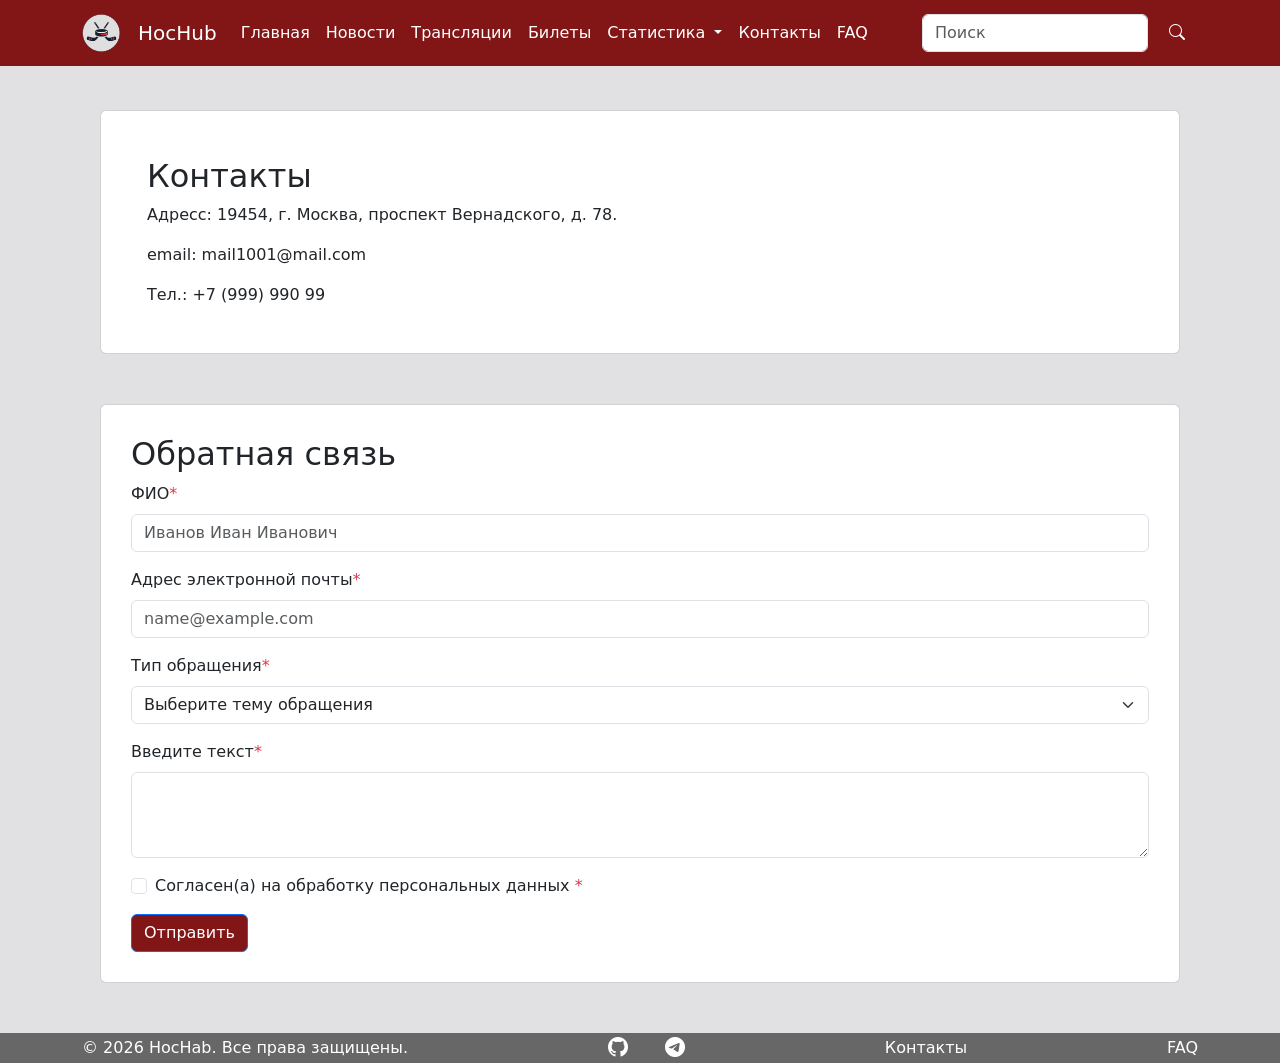
<file: contacts.html>
<!DOCTYPE html>
<html lang="ru">
    <head>
        <meta charset="UTF-8">
        <meta name="viewport" content="width=device-width, initial-scale=1.0">
        <title>HocHub</title>
        <link rel="icon" href="assets\logo.png">
        <link href="https://cdn.jsdelivr.net/npm/bootstrap@5.3.0/dist/css/bootstrap.min.css" rel="stylesheet" integrity="sha384-9ndCyUaIbzAi2FUVXJi0CjmCapSmO7SnpJef0486qhLnuZ2cdeRhO02iuK6FUUVM" crossorigin="anonymous">
        <link rel="stylesheet" href="https://cdn.jsdelivr.net/npm/bootstrap-icons@1.11.3/font/bootstrap-icons.min.css">
        <link rel="stylesheet" href="style.css">
    </head>
    <body class="body">
        <header>
            <section class="nav">
                <nav class="navbar navbar-expand-lg  fixed-top">
                    <div class="container">
                        <a class="navbar-brand" href="index.html">
                            <img src="assets\logo.png" alt="Bootstrap" width=40 height=40>
                        </a>
                        <a class="navbar-brand text-white" href="index.html">HocHub</a>
                        <div class="collapse navbar-collapse" id="navbarSupportedContent">
                            <ul class="navbar-nav me-auto mb-2 mb-lg-0">
                                <li class="nav-item">
                                    <a class="nav-link active text-white" aria-current="page" href="index.html">Главная</a>
                                </li>
                                <li class="nav-item">
                                    <a class="nav-link text-white" href="#">Новости</a>
                                </li>
                                <li class="nav-item">
                                    <a class="nav-link text-white" href="#">Трансляции</a>
                                </li>
                                <li class="nav-item">
                                    <a class="nav-link text-white" href="#">Билеты</a>
                                </li>
                                <li class="nav-item dropdown">
                                    <a class="nav-link dropdown-toggle text-white" href="#" role="button" data-bs-toggle="dropdown" aria-expanded="false">
                                            Статистика
                                    </a>
                                    <ul class="dropdown-menu">
                                        <li><a class="dropdown-item " href="#">Игроки</a></li>
                                        <li><a class="dropdown-item" href="#">Клубы</a></li>
                                    </ul>
                                </li>
                                <li class="nav-item">
                                    <a class="nav-link text-white" href="contacts.html">Контакты</a>
                                </li>
                                <li class="nav-item">
                                    <a class="nav-link text-white" href="faq.html">FAQ</a>
                                </li>
                            </ul>
                            <form class="d-flex" role="search">
                                <input class="form-control me-2" type="search" placeholder="Поиск" aria-label="Поиск">
                                <button class="btn  text-white" type="submit"><i class="bi bi-search"></i></button>
                            </form>
                        </div>
                    </div>
                </nav>
            </section>
        </header>

        <main>
            <div class="card contact-card">
                <div class="card-body">
                    <h2 class="card-title">Контакты</h2>
                    <p class="card-text">Адресс: 19454, г. Москва, проспект Вернадского, д. 78. </p>
                    <p class="card-text">email: mail1001@mail.com</p>
                    <p class="card-text">Тел.: +7 (999) 990 99</p>
                </div>
            </div>

           <div class="card contact-card">
    <h2 class="card-title">Обратная связь</h2>
    <form id="feedbackForm" novalidate>
        <div class="mb-3 field">
            <label for="fullname" class="form-label">ФИО<span class="text-danger">*</span></label>
            <input type="text" class="form-control" id="fullname" placeholder="Иванов Иван Иванович" required>
        </div>
        
        <div class="mb-3">
            <label for="email" class="form-label">Адрес электронной почты<span class="text-danger">*</span></label>
            <input type="email" class="form-control" id="email" placeholder="name@example.com" required>
        </div>
        
        <div class="mb-3">
            <label for="topic" class="form-label">Тип обращения<span class="text-danger">*</span></label>
            <select class="form-select" id="topic" required>
                <option value="" selected disabled>Выберите тему обращения</option>
                <option value="1">Предложения</option>
                <option value="2">Жалоба</option>
                <option value="3">Вопрос</option>
            </select>
        </div>
        
        <div class="mb-3">
            <label for="message" class="form-label">Введите текст<span class="text-danger">*</span></label>
            <textarea class="form-control" id="message" rows="3" required></textarea>
        </div>
        
        <div class="form-check mb-3">
            <input class="form-check-input" type="checkbox" id="agreement" required>
            <label class="form-check-label" for="agreement">
                Согласен(а) на обработку персональных данных <span class="text-danger">*</span>
            </label>
        </div>
        
        <div class="col-auto">
            <button type="submit" class="btn btn-primary">Отправить</button>
        </div>
    </form>
</div>
        </main>

        <footer class="footer text-white">
            <div class="container">
                <div class="d-flex justify-content-between align-items-center flex-wrap">
                    <div>
                        <p class="mb-0">© 2026 HocHab. Все права защищены.</p>
                    </div>
                    <div class="social-links">
                        <a href="https://github.com/yourusername" target="_blank" class="text-white text-decoration-none me-3">
                            <i class="bi bi-github fs-5"></i>
                        </a>
                        <a href="https://vk.com/yourpage" target="_blank" class="text-white text-decoration-none me-3">
                            <i class="bi bi-vk fs-5"></i>
                        </a>
                        <a href="https://t.me/yourchannel" target="_blank" class="text-white text-decoration-none">
                            <i class="bi bi-telegram fs-5"></i>
                        </a>
                    </div>
                    
                    <div>
                        <a href="contacts.html" class="text-white text-decoration-none">Контакты</a>
                    </div>
                    
                    <div>
                        <a href="faq.html" class="text-white text-decoration-none">FAQ</a>
                    </div>
                </div>
            </div>
        </footer>

        <script src="https://cdn.jsdelivr.net/npm/bootstrap@5.3.0/dist/js/bootstrap.bundle.min.js" integrity="sha384-geWF76RCwLtnZ8qwWowPQNguL3RmwHVBC9FhGdlKrxdiJJigb/j/68SIy3Te4Bkz" crossorigin="anonymous"></script>
        <script src="validation.js"></script>
        <script src="consoleLogger.js"></script>
    </body>
</html>
</file>
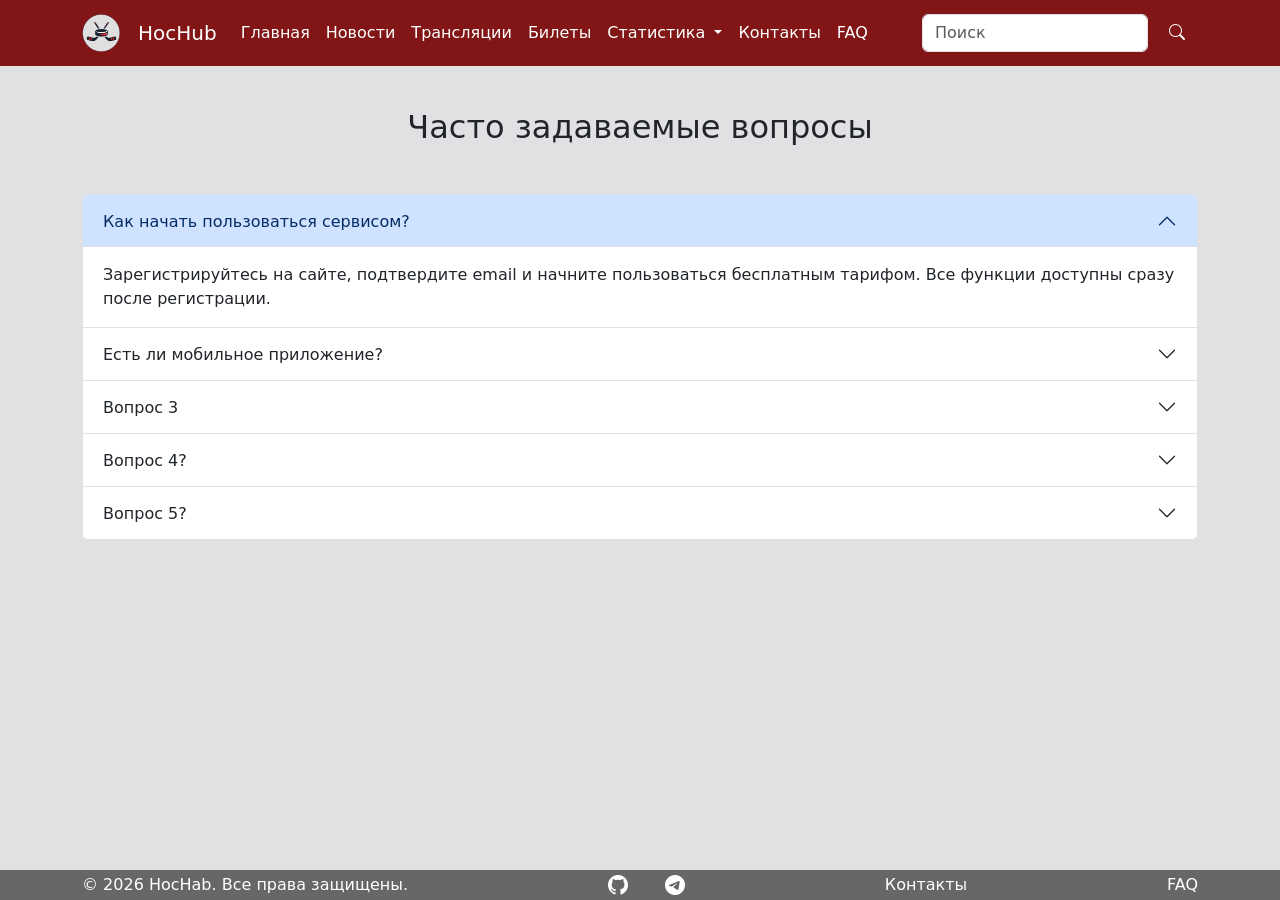
<file: faq.html>
<!DOCTYPE html>
<html lang="ru">
    <head>
        <meta charset="UTF-8">
        <meta name="viewport" content="width=device-width, initial-scale=1.0">
        <title>HocHub</title>
        <link rel="icon" href="assets\logo.png">
        <link href="https://cdn.jsdelivr.net/npm/bootstrap@5.3.0/dist/css/bootstrap.min.css" rel="stylesheet" integrity="sha384-9ndCyUaIbzAi2FUVXJi0CjmCapSmO7SnpJef0486qhLnuZ2cdeRhO02iuK6FUUVM" crossorigin="anonymous">
        <link rel="stylesheet" href="https://cdn.jsdelivr.net/npm/bootstrap-icons@1.11.3/font/bootstrap-icons.min.css">
        <link rel="stylesheet" href="style.css">
    </head>
    <body class="body">
        <header>
            <section class="nav">
                <nav class="navbar navbar-expand-lg  fixed-top">
                    <div class="container">
                        <a class="navbar-brand" href="index.html">
                            <img src="assets\logo.png" alt="Bootstrap" width=40 height=40>
                        </a>
                        <a class="navbar-brand text-white" href="index.html">HocHub</a>
                        <div class="collapse navbar-collapse" id="navbarSupportedContent">
                            <ul class="navbar-nav me-auto mb-2 mb-lg-0">
                                <li class="nav-item">
                                <a class="nav-link active text-white" aria-current="page" href="index.html">Главная</a>
                                </li>
                                <li class="nav-item">
                                <a class="nav-link text-white" href="#">Новости</a>
                                </li>
                                <li class="nav-item">
                                <a class="nav-link text-white" href="#">Трансляции</a>
                                </li>
                                <li class="nav-item">
                                <a class="nav-link text-white" href="#">Билеты</a>
                                </li>
                                <li class="nav-item dropdown">
                                <a class="nav-link dropdown-toggle text-white" href="#" role="button" data-bs-toggle="dropdown" aria-expanded="false">
                                    Статистика
                                </a>
                                <ul class="dropdown-menu">
                                    <li><a class="dropdown-item " href="#">Игроки</a></li>
                                    <li><a class="dropdown-item" href="#">Клубы</a></li>
                    
                                </ul>
                                </li>
                                <li class="nav-item">
                                <a class="nav-link text-white" href="contacts.html">Контакты</a>
                                </li>
                                <li class="nav-item">
                                <a class="nav-link text-white" href="faq.html">FAQ</a>
                                </li>
                            </ul>
                            <form class="d-flex" role="search">
                                <input class="form-control me-2" type="search" placeholder="Поиск" aria-label="Поиск">
                                <button class="btn  text-white" type="submit"><i class="bi bi-search"></i></button>
                            </form>
                        </div>
                    </div>
                </nav>
            </section>
        </header>

        <main>
            <section class="container py-5">
                <h2 class="text-center mb-5">Часто задаваемые вопросы</h2>
                <div class="accordion" id="faqAccordion">

                    <div class="accordion-item">
                        <h3 class="accordion-header">
                            <button class="accordion-button" type="button" data-bs-toggle="collapse" data-bs-target="#faq1">
                                Как начать пользоваться сервисом?
                            </button>
                        </h3>
                        <div id="faq1" class="accordion-collapse collapse show" data-bs-parent="#faqAccordion">
                            <div class="accordion-body">
                                Зарегистрируйтесь на сайте, подтвердите email и начните пользоваться бесплатным тарифом. Все функции доступны сразу после регистрации.
                            </div>
                        </div>
                    </div>
                    
                    <div class="accordion-item">
                        <h3 class="accordion-header">
                            <button class="accordion-button collapsed" type="button" data-bs-toggle="collapse" data-bs-target="#faq2">
                                Есть ли мобильное приложение?
                            </button>
                        </h3>
                        <div id="faq2" class="accordion-collapse collapse" data-bs-parent="#faqAccordion">
                            <div class="accordion-body">
                                Да, наше приложение доступно в App Store и Google Play. Все функции синхронизируются между веб-версией и приложением.
                            </div>
                        </div>
                    </div>
                    <div class="accordion-item">
                        <h3 class="accordion-header">
                            <button class="accordion-button collapsed" type="button" data-bs-toggle="collapse" data-bs-target="#faq3">
                                Вопрос 3
                            </button>
                        </h3>
                        <div id="faq3" class="accordion-collapse collapse" data-bs-parent="#faqAccordion">
                            <div class="accordion-body">
                                Ответ на Вопрос 3
                            </div>
                        </div>
                    </div>
                    <div class="accordion-item">
                        <h3 class="accordion-header">
                            <button class="accordion-button collapsed" type="button" data-bs-toggle="collapse" data-bs-target="#faq4">
                                Вопрос 4?
                            </button>
                        </h3>
                        <div id="faq4" class="accordion-collapse collapse" data-bs-parent="#faqAccordion">
                            <div class="accordion-body">
                               Ответ на вопрос 4.
                            </div>
                        </div>
                    </div>
                    <div class="accordion-item">
                        <h3 class="accordion-header">
                            <button class="accordion-button collapsed" type="button" data-bs-toggle="collapse" data-bs-target="#faq5">
                                Вопрос 5?
                            </button>
                        </h3>
                        <div id="faq5" class="accordion-collapse collapse" data-bs-parent="#faqAccordion">
                            <div class="accordion-body">
                                Ответ на вопрос 5.
                            </div>
                        </div>
                    </div>
                </div>
            </section>

        </main>


        <footer class="footer text-white">
            <div class="container">
                <div class="d-flex justify-content-between align-items-center flex-wrap">
                    <div>
                        <p class="mb-0">© 2026 HocHab. Все права защищены.</p>
                    </div>
                    <div class="social-links">
                        <a href="https://github.com/yourusername" target="_blank" class="text-white text-decoration-none me-3">
                            <i class="bi bi-github fs-5"></i>
                        </a>
                        <a href="https://vk.com/yourpage" target="_blank" class="text-white text-decoration-none me-3">
                            <i class="bi bi-vk fs-5"></i>
                        </a>
                        <a href="https://t.me/yourchannel" target="_blank" class="text-white text-decoration-none">
                            <i class="bi bi-telegram fs-5"></i>
                        </a>
                    </div>
                    
                    <div>
                        <a href="contacts.html" class="text-white text-decoration-none">Контакты</a>
                    </div>
                    
                    <div>
                        <a href="faq.html" class="text-white text-decoration-none">FAQ</a>
                    </div>
                </div>
            </div>
        </footer>

        <script src="https://cdn.jsdelivr.net/npm/bootstrap@5.3.0/dist/js/bootstrap.bundle.min.js" integrity="sha384-geWF76RCwLtnZ8qwWowPQNguL3RmwHVBC9FhGdlKrxdiJJigb/j/68SIy3Te4Bkz" crossorigin="anonymous"></script>
    </body>
</html>
</file>
<file: style.css>
.body{
    background-color: rgb(225, 225, 228);
    margin: 0; 
    padding: 0; 
    min-height: 100vh; 
    display: flex;
    flex-direction: column;
}
main{
    flex: 1 0 auto;
    width: 100%;  
}

.navbar{
    background-color: rgb(130, 22, 22);

}
.cards{
    padding: 20px;
    margin-bottom: 30px


}
.card-img-top{
    height: 250px;
}

.btn{
    background-color:rgb(130, 22, 22);
}
.nav{
    margin-bottom: 60px;
}
.row{
    --bs-gutter-x: 0rem;
}
.title{
    margin: 20px;
    text-align: center;
}

.carousel {
  max-width: 1000px;
  margin: 0 auto;
  margin-bottom: 50px;
}

.carousel-item img {
  width: 100% !important;
  height: 450px !important;
  object-fit: cover;
  border-radius: 15px;
}


.carousel-caption {
  font-size: 0.9rem;
  bottom: 20px;
}
.footer{
    background-color: rgb(103, 103, 103);

}

.carousel-item {
    position: relative;
}

.carousel-item::after {
    content: '';
    position: absolute;
    top: 0;
    left: 0;
    right: 0;
    bottom: 0;
    background: linear-gradient(to bottom, rgba(0,0,0,0.2), rgba(0,0,0,0.7));
    border-radius: 15px;
    pointer-events: none;
}


.carousel-caption {
    z-index: 10; 
    color: white;
    text-shadow: 2px 2px 4px rgba(0,0,0,0.5);
}

.carousel-caption h5 {
    font-size: 1.5rem;
    font-weight: bold;
    color: white; 
}

.carousel-caption p {
    font-size: 1rem;
    opacity: 1; 
    color: white; 
    font-weight: 500;
}
.contact-card{
    padding: 30px;
    margin-left: 100px;
    margin-right: 100px;
    margin-top: 50px;
    margin-bottom: 50px;

}

.error-container {
    min-height: 80vh;
    display: flex;
    align-items: center;
    justify-content: center;
    text-align: center;
    padding: 20px;
}
.error-code {
    font-size: 8rem;
    font-weight: bold;
    color: rgb(130, 22, 22);
    line-height: 1;
}
</file>
